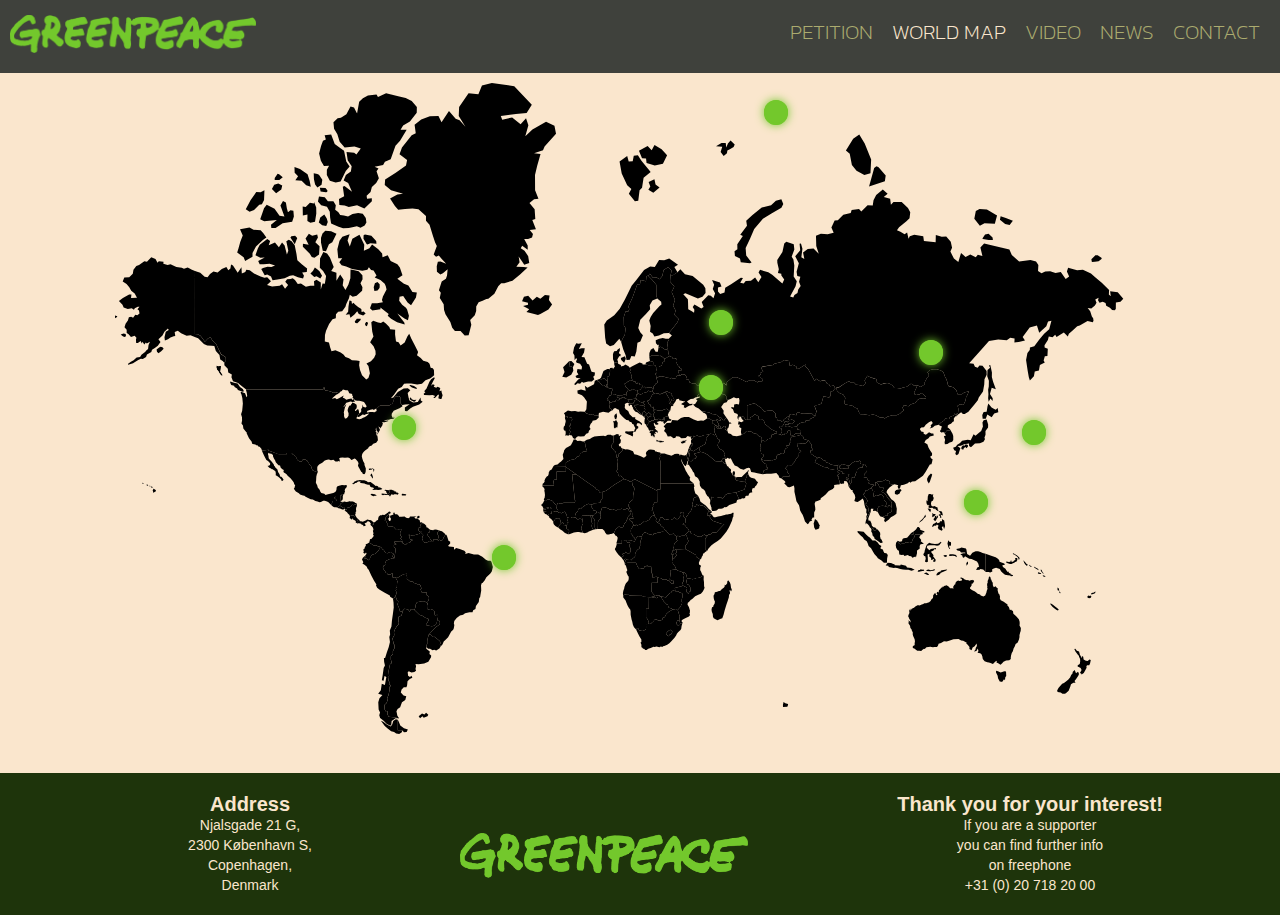
<file: index.html>
<!DOCTYPE html>
<html lang="en">
    <head>
        <meta charset="utf-8">
        <meta name="viewport" content="width=device-width, initial-scale=1.0">
        <link href="https://fonts.googleapis.com/css?family=Kanit:600" rel="stylesheet">
        <link rel="stylesheet" href="css/bootstrap/bootstrap.min.css">
        <link rel="stylesheet" href="css/style.css">
        <link rel="stylesheet" href="css/nav-style.css">
        <title>MAP</title>
    </head>

    <body>
        <header>
            <div class="row">
                <a href="mappage.html"><img class="imgg" src="images/logo.png" alt="logo"></a>

                <nav id="nav">
                    <a href="petition.php">PETITION</a>
                    <a id="active" style="color:#fae6cd;" href="map.html"><nobr>WORLD MAP</nobr></a>
                    <a href="video.html">VIDEO</a>
                    <a href="news.php">NEWS</a>
                    <a href="contact.html">CONTACT</a>
                </nav>
            </div>
        </header>

        <div id="rsr" class="world-map">
            <!-- Raphaël JS Map Here -->
        </div>
        <script src="jquery/raphael-min.js"></script>
        <script src="jquery/map.js"></script>
        <script src="jquery/popupjquery.js"></script>
        <script src="jquery/nav-jquery.js"></script>

        <!-- small popup
<div class="popup" onclick="myFunction()">
<div class="circle green">
<span></span>
</div>
<span class="popuptext" id="myPopup">A Simple Popup!</span>
</div>
-->

        <!--Big popup-->

        <div class="box">
            <a class="popup-button first" href="#popup1"></a>
        </div>
        <div id="popup1" class="overlay">
            <div class="popup">
                <h2>The Great Northern Forest</h2>
                <a class="close" href="#">&times;</a>
                <div class="content">
                    <h3> Save the Great Northern Forest!</h3>

                    <p> Stood tall for thousands of years, and it stores more carbon in its trees and soils than all the tropical rainforests put together.
                        In 2010, world governments agreed to take immediate action to prioritise the protection of the world's remaining forests. Despite this promise, the governments of Canada, Russia, Finland and Sweden still allow companies to destroy huge parts of the Great Northern Forest.</p>
                    <p><a class="btn popup-read" onClick="window.open('https://act.greenpeace.org/page/3921/petition/1');">Sign petition</a></p>

                </div>
            </div>
        </div>

        <!--END BIG POPUP-->
        <!--Big popup 2-->

        <div class="box">
            <a class="popup-button second" href="#popup2"></a>
        </div>
        <div id="popup2" class="overlay">
            <div class="popup">
                <h2>Arctic</h2>
                <a class="close" href="#">&times;</a>
                <div class="content">
                    <h3> Protect the Arctic!</h3>

                    <p> Statoil, an oil company owned by the Norwegian state, plans to aggressively expand oil drilling in the melting Arctic. This oil puts our homes and families in grave danger.</p>
                    <p><a class="btn popup-read" onClick="window.open('https://www.savethearctic.org/en/peoplevsarcticoil/?utm_campaign=Blog&utm_source=VR&utm_medium=AMS&utm_term=STA');">Sign up</a></p>

                </div>
            </div>
        </div>

        <!--END BIG POPUP 2-->
        <!--Big popup 3-->

        <div class="box">
            <a class="popup-button third" href="#popup3"></a>
        </div>
        <div id="popup3" class="overlay">
            <div class="popup">
                <h2>Southeast Asia</h2>
                <a class="close" href="#">&times;</a>
                <div class="content">
                    <h3> Stop rainforest destruction!</h3>

                    <p> Fires are across Indonesia again, turning precious rainforest into cinders and threatening endangered species such as orangutans. Haze from these fires is already drifting across to Singapore, Malaysia and other countries in Southeast Asia. One of the culprits is a palm oil exporter called IOI - they are still trading in forest destruction and hoping that the world does not notice.</p>
                    <p> Tell IOI to start protecting rainforests.</p>
                    <p><a class="btn popup-read" onClick="window.open('https://www.savethearctic.org/en/peoplevsarcticoil/?utm_campaign=Blog&utm_source=VR&utm_medium=AMS&utm_term=STA');">Sign up</a></p>

                </div>
            </div>
        </div>

        <!--END BIG POPUP 3-->
        <!--Big popup 4-->

        <div class="box">
            <a class="popup-button forth" href="#popup4"></a>
        </div>
        <div id="popup4" class="overlay">
            <div class="popup">
                <h2>Amazon</h2>
                <a class="close" href="#">&times;</a>
                <div class="content">
                    <h3> Dams threaten rivers, the environment and people's lives</h3>

                    <p> For Brazil, the profound impacts dams and hydropower projects can have on communities and the environment couldn’t be clearer. Here are just three recent stories of communities impacted by dams — and how they are fighting back.</p>
                    <p><a class="btn popup-read" onClick="window.open('http://www.greenpeace.org/international/en/news/Blogs/makingwaves/in-brazil-dams-threaten-rivers-international-day-of-action-for-rivers/blog/58958/');">More info</a></p>

                </div>
            </div>
        </div>

        <!--END BIG POPUP 4-->
        <!--Big popup 5-->

        <div class="box">
            <a class="popup-button fifth" href="#popup5"></a>
        </div>
        <div id="popup5" class="overlay">
            <div class="popup">
                <h2>Siberia</h2>
                <a class="close" href="#">&times;</a>
                <div class="content">
                    <h3> Indigenous peoples ask for your help!</h3>

                    <p> When reindeer have nowhere to run...</p>
                    <p>For hundreds of years the Khanty people of Western Siberia have lived in harmony with nature. But as the oil industry seizes more and more of their land, their animals perish in oil spills and reindeer herders are losing their last pastures. </p>
                    <p><a class="btn popup-read" onClick="window.open('http://www.greenpeace.org/international/en/news/Blogs/makingwaves/reindeer-nowhere-to-run-indigenous-Russia-UN/blog/58970/');">More info</a></p>

                </div>
            </div>
        </div>

        <!--END BIG POPUP 5-->
        <!--Big popup 6-->

        <div class="box">
            <a class="popup-button sixth" href="#popup6"></a>
        </div>
        <div id="popup6" class="overlay">
            <div class="popup">
                <h2>South Korea</h2>
                <a class="close" href="#">&times;</a>
                <div class="content">
                    <h3>Samsung will recycle millions of Galaxy Note 7s</h3>
                    <p>After five months of people powered actions around the world, Samsung pulled its head out of the sand and committed to recycling the millions of Galaxy Note 7 phones it recalled! </p>
                    <p><a class="btn popup-read" onClick="window.open('http://www.greenpeace.org/international/en/news/Blogs/makingwaves/you-did-it-samsung-will-finally-recycle-milli/blog/59045/');">More info</a></p>

                </div>
            </div>
        </div>

        <!--END BIG POPUP 6-->
        <!--Big popup 7-->

        <div class="box">
            <a class="popup-button seventh" href="#popup7"></a>
        </div>
        <div id="popup7" class="overlay">
            <div class="popup">
                <h2>EU</h2>
                <a class="close" href="#">&times;</a>
                <div class="content">
                    <h3>Stop glyphosate!</h3>
                    <p>Glyphosate, the main ingredient of Monsanto’s Roundup, is Europe's most heavily used weedkiller. Traces have been found in food, drinks and even in people’s urine. RIGHT NOW European leaders must take this opportunity - to protect people and the environment.</p>
                    <p><a class="btn popup-read" onClick="window.open('https://act.greenpeace.org/page/5212/petition/1');">Sign petition</a></p>

                </div>
            </div>
        </div>

        <!--END BIG POPUP 7-->
        <!--Big popup 8-->

        <div class="box">
            <a class="popup-button eighth" href="#popup8"></a>
        </div>
        <div id="popup8" class="overlay">
            <div class="popup">
                <h2>U.S.A</h2>
                <a class="close" href="#">&times;</a>
                <div class="content">
                    <h3>Tell US Banks: Do Not Fund Keystone XL</h3>
                    <p>If approved the Keystone XL pipeline could carry 800,000 barrels a day of tar sands oil from Canada across the US, risking our water, environment and climate the whole way through. It will tread on the rights of Sovereign nations and private landowners.  We cannot let this happen. Banks funding pipeline projects like Dakota Access have already drawn the resistance of tens of thousands of people and protests around the world, and any financial institution associated with bankrolling the Keystone Pipeline should expect to meet similar scrutiny and opposition. </p>
                    <p><a class="btn popup-read" onClick="window.open('https://engage.us.greenpeace.org/onlineactions/736ppk5BqU6sEf1Fv6dVKw2?&utm_source=Website&utm_medium=ActionCard&utm_campaign=170324_KXLNoBankFunding');">Take action</a></p>

                </div>
            </div>
        </div>

        <!--END BIG POPUP 8-->


        <!--FOOTER-->
        <div style="bottom: 0;" class="row footer">
            <div class="footer_wrap">
                <div class="col-sm-4 about_footer">
                    <h3 class="contacth3"> Address </h3>
                    <p class="prg"> Njalsgade 21 G,</p>
                    <p class="prg"> 2300 København S,</p>
                    <p class="prg"> Copenhagen,</p>
                    <p class="prg"> Denmark</p>
                </div>
                <div class="col-sm-4 logo_footer"> 
                    <a href="http://www.greenpeace.org/international/en/"><img class="footer_img" src="images/logo.png" alt="Footer logo"></a>
                </div>
                <div class="col-sm-4 about_footer">
                    <h3 class="contacth3">Thank you for your interest! </h3>
                    <p class="prg"> If you are a supporter </p>
                    <p class="prg"> you can find further info</p>
                    <p class="prg"> on freephone</p>
                    <p class="prg"> +31 (0) 20 718 20 00 </p>
                </div>
            </div>
        </div>
        <!--END FOOTER-->
    </body>
</html>
</file>
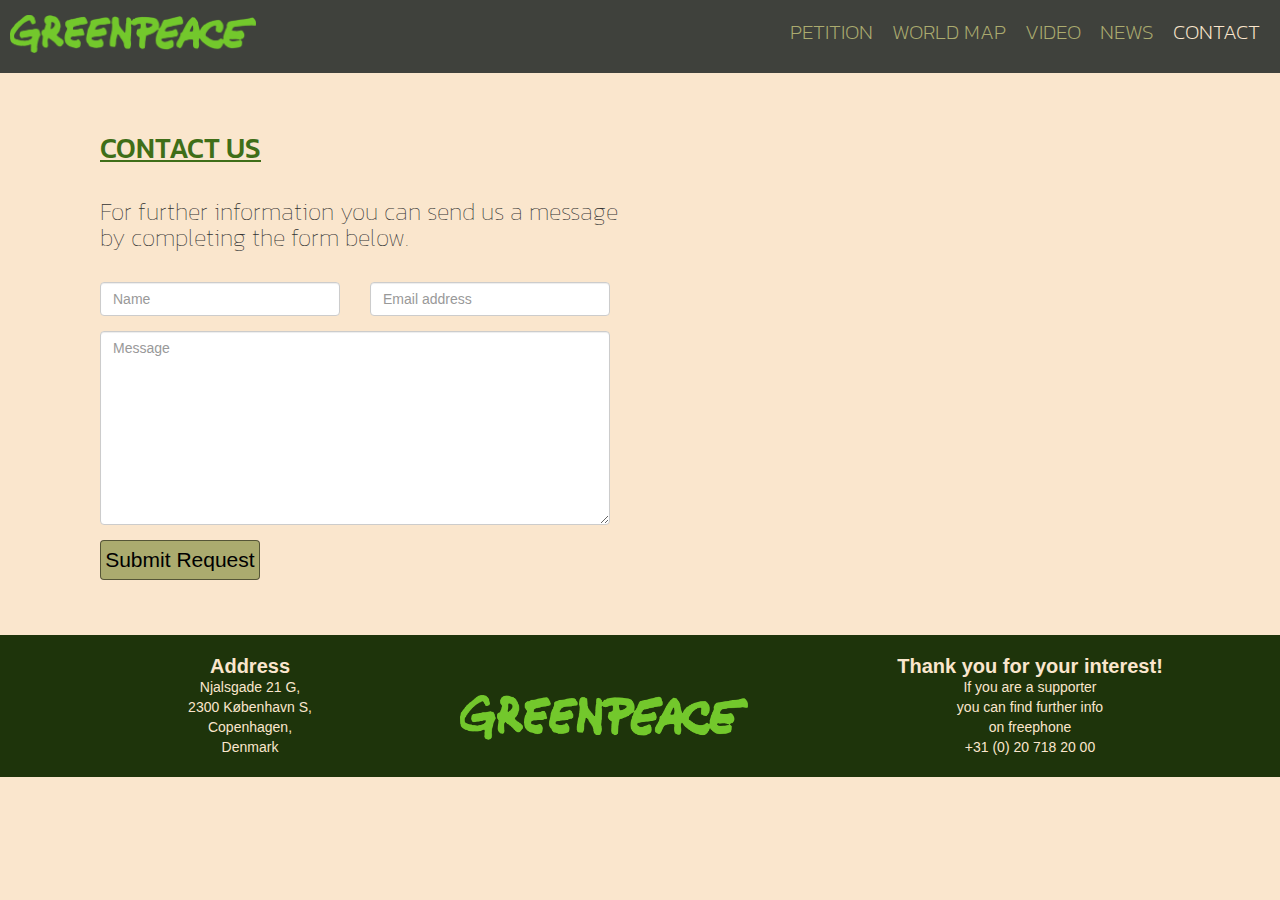
<file: contact.html>
<!DOCTYPE html>
<html lang="en">
<head>
    <meta charset="utf-8">
    <meta name="viewport" content="width=device-width, initial-scale=1.0">
    <link href="https://fonts.googleapis.com/css?family=Kanit:600" rel="stylesheet">
    <link rel="stylesheet" href="css/bootstrap/bootstrap.min.css">
        <link rel="stylesheet" href="css/news-style.css">
        <link rel="stylesheet" href="css/nav-style.css">
    <title>Contact us</title>
</head>
<body>
<header>
            <div class="row">
                <a href="mappage.html"> <img class="imgg" src="images/logo.png" alt="logo"></a>

                <nav id="nav">
                    <a href="petition.php">PETITION</a>
                    <a href="index.html"><nobr>WORLD MAP</nobr></a>
                    <a href="video.html">VIDEO</a>
                    <a id="active" href="news.php">NEWS</a>
                    <a style="color:#fae6cd;" href="contact.html">CONTACT</a>
                </nav>
            </div>
        </header>
    
    <section  id="contact-sec">
        <div class="container">
            <div class="row g-pad-bottom ">
                <div class="col-md-6 leftside">
                    <h1 style="padding-left: 15px; text-decoration: underline;">Contact us </h1>
                    <h3 style="padding-left: 15px;">
                    For further information you can send us a message by completing the form below.</h3>
                    <br>
                    <form class="form">
                        <div class="row">
                            <div class="col-md-6 ">
                                <div class="form-group">
                                    <input type="text" class="form-control" required="required" placeholder="Name" />
                                </div>
                            </div>
                            <div class="col-md-6 ">
                                <div class="form-group">
                                    <input type="text" class="form-control" required="required" placeholder="Email address" />
                                </div>
                            </div>
                        </div>
                        <div class="row">
                            <div class="col-md-12 ">
                                <div class="form-group">
                                    <textarea name="message" id="message" required="required" class="form-control" rows="9" placeholder="Message"></textarea>
                                </div>
                                <div class="form-group">
                                    <button type="submit" class="btn read">Submit Request</button>
                                </div>
                            </div>
                        </div>
                    </form>
                </div>
                <div class="map-responsive col-md-6">
                   <iframe src="https://www.google.com/maps/embed?pb=!1m14!1m8!1m3!1d9001.263521803567!2d12.580246!3d55.666107!3m2!1i1024!2i768!4f13.1!3m3!1m2!1s0x0%3A0x7f2aab07cdf8cf18!2sGreenpeace+Nordic+Copenhagen!5e0!3m2!1sen!2sdk!4v1490807394288" width="500" height="450" frameborder="0" style="border:0" allowfullscreen></iframe>
                </div>
            </div>
        </div>
    </section>
    
    <!--FOOTER-->
        <div style="bottom: 0;" class="row footer">
            <div class="footer_wrap">
                <div class="col-sm-4 about_footer">
                    <h3 class="contacth3"> Address </h3>
                    <p class="prg"> Njalsgade 21 G,</p>
                    <p class="prg"> 2300 København S,</p>
                    <p class="prg"> Copenhagen,</p>
                    <p class="prg"> Denmark</p>
                </div>
                <div class="col-sm-4 logo_footer"> 
                    <a href="http://www.greenpeace.org/international/en/"><img class="footer_img" src="images/logo.png" alt="Footer logo"></a>
                </div>
                <div class="col-sm-4 about_footer">
                    <h3 class="contacth3">Thank you for your interest! </h3>
                    <p class="prg"> If you are a supporter </p>
                    <p class="prg"> you can find further info</p>
                    <p class="prg"> on freephone</p>
                    <p class="prg"> +31 (0) 20 718 20 00 </p>
                </div>
            </div>
        </div>
        <!--END FOOTER-->
    
</body>
</html>
</file>
<file: css/style.css>
body{
    background-color: #FAE6CD;
}

/* POPUP CSS*/
.box {
    position: absolute;
  width: 40%;
  margin: 0 auto;
  padding: 35px;
  background-clip: padding-box;
  text-align: center;
}

.popup-button {
    overflow:hidden;
    z-index: 0;
   position: relative;
  font-size: 0.1em;
  padding: 10px;
  background-color: #73c82c;
  border: 2px solid #73c82c;
    box-shadow: 0 0 10px #73c82c;
  border-radius: 50px/50px;
  text-decoration: none;
  cursor: pointer;
  transition: all 0.3s ease-out;
}
.popup-button:hover {
  background: #ABAB6F;
     border: 2px solid #ABAB6F;
    box-shadow: 0 0 10px #ABAB6F;
}

.first{
    left: 465px;
    top: -500px;
}

.second{
    left: 520px;
    top: -710px;
}
.third{
    left: 720px;
    top: -320px;
}
.forth{
    left: 248px;
    top: -265px;

}
.fifth{
    left: 675px;
    top: -470px;
}
.sixth{
   left: 778px;
    top: -390px;
}
.seventh{
    left: 455px;
    top: -435px;
}
.eighth{
   left: 148px;
    top: -395px; 
}

.overlay {
  position: absolute;
  top: 0;
  bottom: 0;
  left: 0;
  right: 0;
  visibility: hidden;
  opacity: 0;
}
.overlay:target {
  visibility: visible;
  opacity: 1;
}

.popup {
    z-index: 120;
  margin: 250px auto;
  padding: 20px;
  background: #fff;
     border: 1px solid #000;
  border-radius: 5px;
  width: 35%;
  position: relative;
  transition: all 5s ease-in-out;
}

.popup h2 {
  margin-top: 0;
  color: #333;
  font-family: 'Kanit', sans-serif;
text-transform: uppercase;
}
.popup .close {
  position: absolute;
  top: 20px;
  right: 30px;
  transition: all 200ms;
  font-size: 30px;
  font-weight: bold;
  text-decoration: none;
  color: #000;
}
.popup .close:hover {
  color: #73c82c;
}
.popup .content {
  max-height: 30%;
  overflow: auto;
}

/* Buttons for popup */
.popup-read{
    font-size: 1.5em;
    padding: 0.2em;
    margin-bottom: 0px;
    font-weight: 200;
    border: 1px solid rgba(0,0,0,0.5);
    background: #73c82c;
    color: black;
}

.popup-read:hover{
    border: 1px solid rgba(0,0,0,0.5);
    background: #919266;
    color: #000;
}



/*END POPUP*/
svg{
  display: block;
    margin: auto;
    padding-top: 10px;
}

/* CONTACT PAGE */
.map-responsive{
    overflow:hidden;
    padding-bottom: 550px;
    position:relative;
    height:0;
}
.map-responsive iframe{
    left:0;
    top:0;
    height:80%;
    width:100%;
    position:absolute;
}
#contact_sec .container{
    padding-bottom: 0px;
}
.leftside{
    margin-right: 20px;
}
#contact-sec{
    padding-top: 20px;
}
/*END CONTACT PAGE*/

/*=============
    FOOTER
=============*/
.footer {
    position: relative;
    background-color: #1e340b;
    color:#FAE6CD;
    padding:20px 50px 20px 50px;
    display: block;
    width: 100%;
    margin: 0;
}
.about_footer {
    text-align: center;
    font-family: 'Lato', sans-serif;
}
.col-sm-4 {
    width: 33.33333333%;
    float: left;
}
.footer_img {
    width: 80%;
    padding-top: 40px;
}

.footer_wrap {
    max-width: 1170px;
    margin: 0 auto;
}
.contacth3{
    font-size: 20px;
    font-family: 'Lato', sans-serif;
    font-weight: bold;
    margin: 0px;
}
.prg{
    font-size: 14px;
    margin-bottom: 0px;
    font-family: 'Lato', sans-serif;
}
</file>
<file: css/nav-style.css>
* {
	box-sizing: border-box;
	margin: 0;
}

/* Buttons all around the website */
.read{
    font-size: 1.5em;
    padding: 0.2em;
    margin-bottom: 0px;
    font-weight: 200;
    border: 1px solid rgba(0,0,0,0.5);
    background: #ABAB6F;
    color: black;
}

.read:hover{
    border: 1px solid rgba(0,0,0,0.5);
    background: #FDF6EE;
    color: #3F413C;
}



body {
	font-family: 'Lato', sans-serif;
	font-weight: 200;
	margin: 0;
}

header {
	font-family: 'Kanit', sans-serif;
    font-size: 1.5em;
	padding-top: 5px;
	align-items: center;
	justify-content: center;
	background-color: #3f413c;
}

nav .row {
	display: inline-block;
	vertical-align: middle;
}

#logo, #menu {
	margin-left: 28px;
}

.imgg{
    width: 20%;
    height: 25%;
    padding-bottom: 20px;
    padding-top: 10px;
    padding-left: 10px;
}

a#logo_link {
	padding: 0;
}



#nav a {
	padding-left: 14px;
	text-decoration: none;
	color: #abab6f;
}

#nav a:hover {
	color: #fae6cd;
}

#active .active{
	color: #fae6cd;
    
}

header nav {
	justify-content: space-between;
}

nav#nav.js {
	background-color: #3f413c;
}

.row {
	width: 100%;
	height: auto;
	overflow: auto;
}

@media screen and (max-width: 768px) {
		#menu {
			width:1.4em;
			display: block;
			background:#eee;
			font-size:1.35em;
			text-align: center;
		}
		#nav.js {
			display: none;
		}
		nav#nav {
			background-color: #3f413c;
		}
		ul {
			width:100%;
			list-style:none;
		}
		li {
			width:100%;
			border-right:none;
		}
	}

	@media screen and (min-width: 768px) {
		#menu {
			display: none;
		}
		nav#nav {
			float: right;
			padding: 12px 20px 16px 4px;
			align-items: center;	
}
	}


/* Video */

video { 
    position: fixed;
    top: 50%;
    left: 50%;
    min-width: 100%;
    min-height: 100%;
    width: auto;
    height: auto;
    z-index: -100;
    transform: translateX(-50%) translateY(-50%);
 	background: url('') no-repeat;
  	background-size: cover;
  	transition: 1s opacity;
}
.stopfade { 
   opacity: .5;
}
</file>
<file: css/news-style.css>
body, section{
    background-color: #FAE6CD;
}
section{
    padding: 40px;
}
.news{
    padding-left: 15px;
    margin: 0px;
    text-decoration: underline;
}
.comm{
    border-bottom: 3px solid rgba(63, 110, 24, 0.4);
    font-size: 20px;
    padding-bottom: 10px;
}
.comuser{
    font-size: 1.75em;
    font-weight: bold;
    padding-bottom: -10px;
    margin-bottom: 0px;
}
.comments{
    padding-bottom: 20px;
    font-family: 'Lato', sans-serif;
}
.comtime{
    margin-bottom: -10px;
    text-align: end;
    font-size: 15px;
    color: #3f6e18;;
    font-weight: lighter;
    padding-bottom: 0px;

}
.date{
    text-align: end;
    padding-bottom: 0px;
}
.read{
    font-size: 1.5em;
    padding: 0.2em;
    margin-bottom: 0px;
    font-weight: 200;
    border: 1px solid rgba(0,0,0,0.5);
    background: #ABAB6F;
    color: black;
}

.read:hover{
    border: 1px solid rgba(0,0,0,0.5);
    background: #FDF6EE;
    color: #3F413C;
}

.back, .likenumber{
    font-size: 20px;
    padding-top: 10px;
    padding-bottom: 0px;
    color: black;
    font-family: 'Lato', sans-serif;
    text-decoration: none;
}
.back:hover, .likenumber:hover{
    color: #3f6e18;
    text-decoration: none;
}

.imgg{
    height: 10vh;
    padding-bottom: 20px;
    padding-top: 10px;
    padding-left: 10px;
}

.article-img{
    width: 50%;
}

h1{
    text-transform: uppercase;
    color: #3f6e18;
    font-family: 'Kanit', sans-serif;
}
h3{
    font-family: 'Kanit', sans-serif;
    font-weight: 50;
}
*{
    margin: 0;
    padding: 0;
}
.usercom{
    font-size: 30px;
    color: black;
    font-weight: bold;
    padding-bottom: 10px;
}
article {
    background-color: #FDF6EE;
    border: 2px solid #ABAB6F;
    margin-left: auto;
    margin-right: auto;
    margin-top: 2em;
    margin-bottom: 1.2em;
    padding-top: 1.5em;
    padding-left: 2em;
    padding-right: 2em;
    padding-bottom: 15px;
}

h1{
    font-size: 2em;
    font-family: 'Kanit', sans-serif;
    padding-bottom: 15px;
}

p{
    font-size: 1.2em;
    font-family: 'Lato', sans-serif;
}
.formhead{
    font-size: 30px;
    color: black;
    font-weight: bold;
    padding-top: 10px;
    padding-bottom: 10px;
    font-family: 'Lato', sans-serif;
}
.usernamelabel{
    padding-left: 5px;
}
.usernamelabel, .textarea{
    padding-top: 10px;
    padding-bottom: 10px;
    border: 1px solid #ccc;
    border-radius: 6px;
}
.formlabel{
    font-size: 20px;
    font-family: 'Lato', sans-serif;
}

/*=============
    FOOTER
=============*/
.footer {
    position: relative;
    background-color: #1e340b;
    color:#FAE6CD;
    padding:20px 50px 20px 50px;
    display: block;
    width: 100%;
    margin: 0;
}
.about_footer {
    text-align: center;
    font-family: 'Lato', sans-serif;
}
.col-sm-4 {
    width: 33.33333333%;
    float: left;
}
.footer_img {
    width: 80%;
    padding-top: 40px;
}

.footer_wrap {
    max-width: 1170px;
    margin: 0 auto;
}
.contacth3{
    font-size: 20px;
    font-family: 'Lato', sans-serif;
    font-weight: bold;
    margin: 0px;
}
.prg{
    font-size: 14px;
    margin-bottom: 0px;
    font-family: 'Lato', sans-serif;
}
</file>
